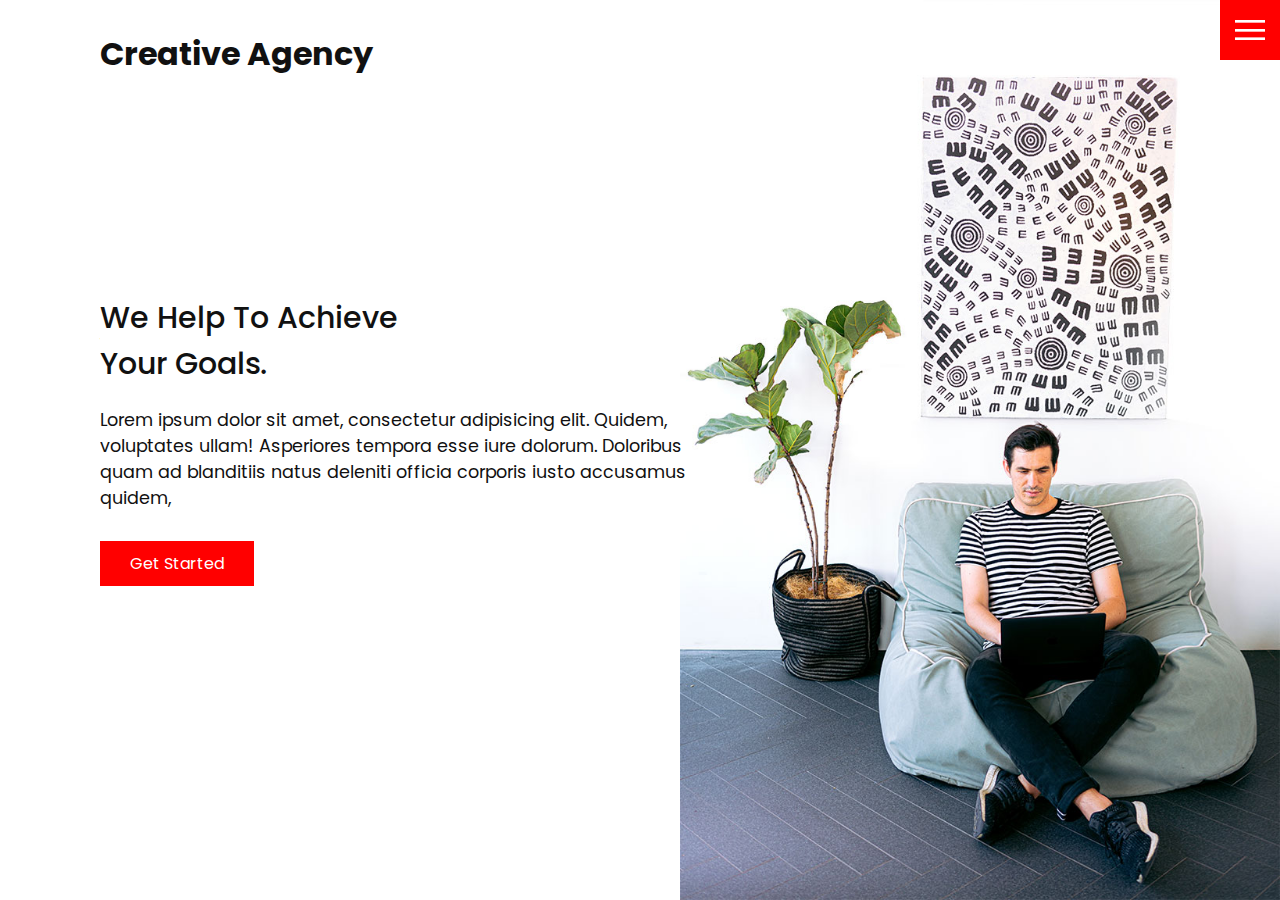
<file: creative agency/index.html>
<!DOCTYPE html>
<html lang="en">
<head>
    <meta charset="UTF-8">
    <meta http-equiv="X-UA-Compatible" content="IE=edge">
    <meta name="viewport" content="width=device-width, initial-scale=1.0">
    <title>Creative Agency</title>

     <link rel="stylesheet" href = "style.css">

</head>
<body>
    <header>
            <div class="logo">Creative Agency</div>
            <div class="toogle"></div>
            <div class="navigation">
                <ul>
                    <li><a href="index.html">Home</a></li>
                    <li><a href="services.html">Services</a></li>
                    <li><a href="work.html">Work</a></li>
                    <li><a href="contact.html">Contact</a></li>
                </ul>
                
                <div class="social-bar">
                    <ul>
                        <li>
                        <a href="https://facebook.com">
                            <img src="images/facebook.png" target = "_blank" alt="">
                        </a>
                        </li>
                        
                        <li>
                            <a href="https://twitter.com">
                            <img src="images/twitter.png" target ="_blank" alt=""></a>

                        </li>

                        <li>
                            <a href= "https://instagram.com">
                            <img src="images/instagram.png" targe="_blank" alt=""></a>
                        </li>


                    </ul>
                    
                    <a href="mailto:you@email.com" class= "email-icon">
                        <img src="images/email.png" alt=""/>
                    </a>
                
                </div>
            </div>
            
    </header>
    <section class = "home">
        <img src="images/home-img.jpg" class="home-img" alt="">
            <div class="home-content">
                <h1>we help to achieve <br>your goals.</h1>
                <p>Lorem ipsum dolor sit amet, consectetur adipisicing elit. Quidem, voluptates ullam! Asperiores tempora esse iure dolorum. Doloribus quam ad blanditiis natus deleniti officia corporis iusto accusamus quidem, </p>
                <a href="contact.html" class="btn">Get Started</a>
            </div>
    </section>
    <script src="script.js"></script>
</body>
</html>
</file>
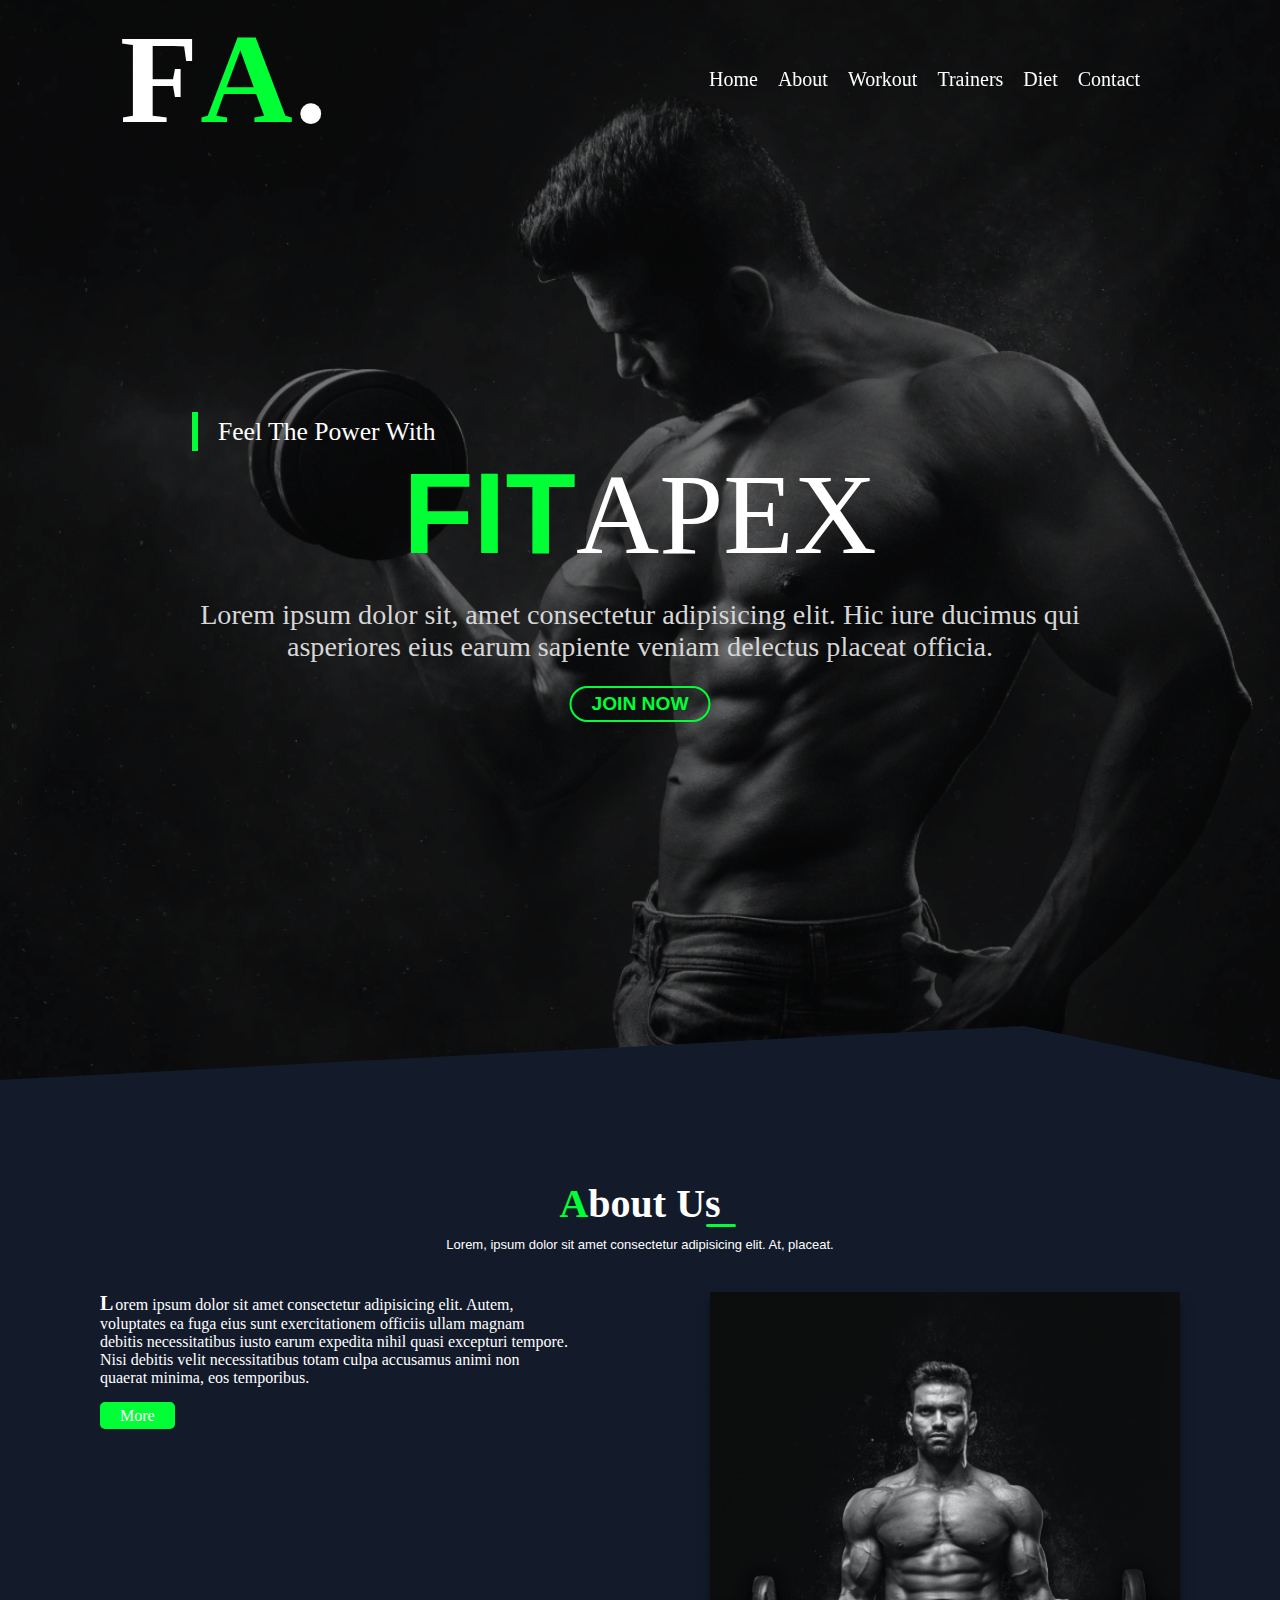
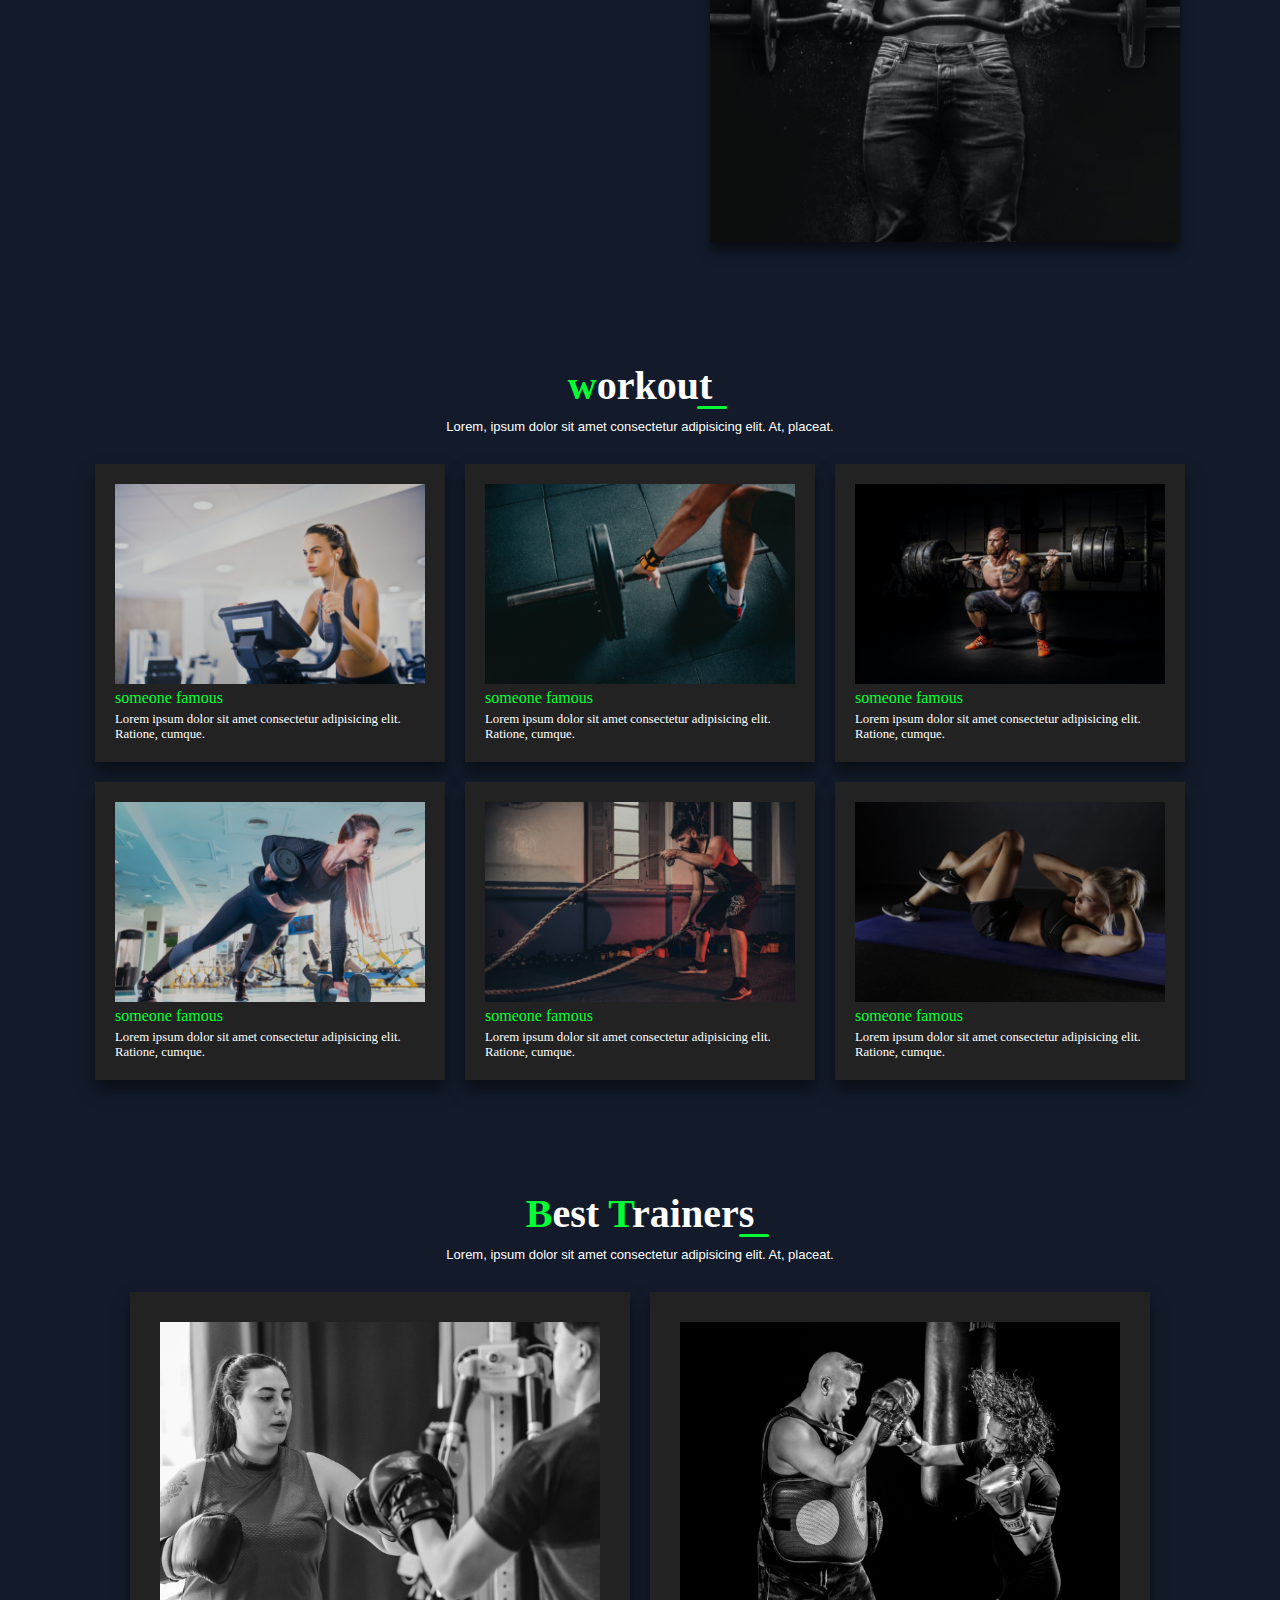
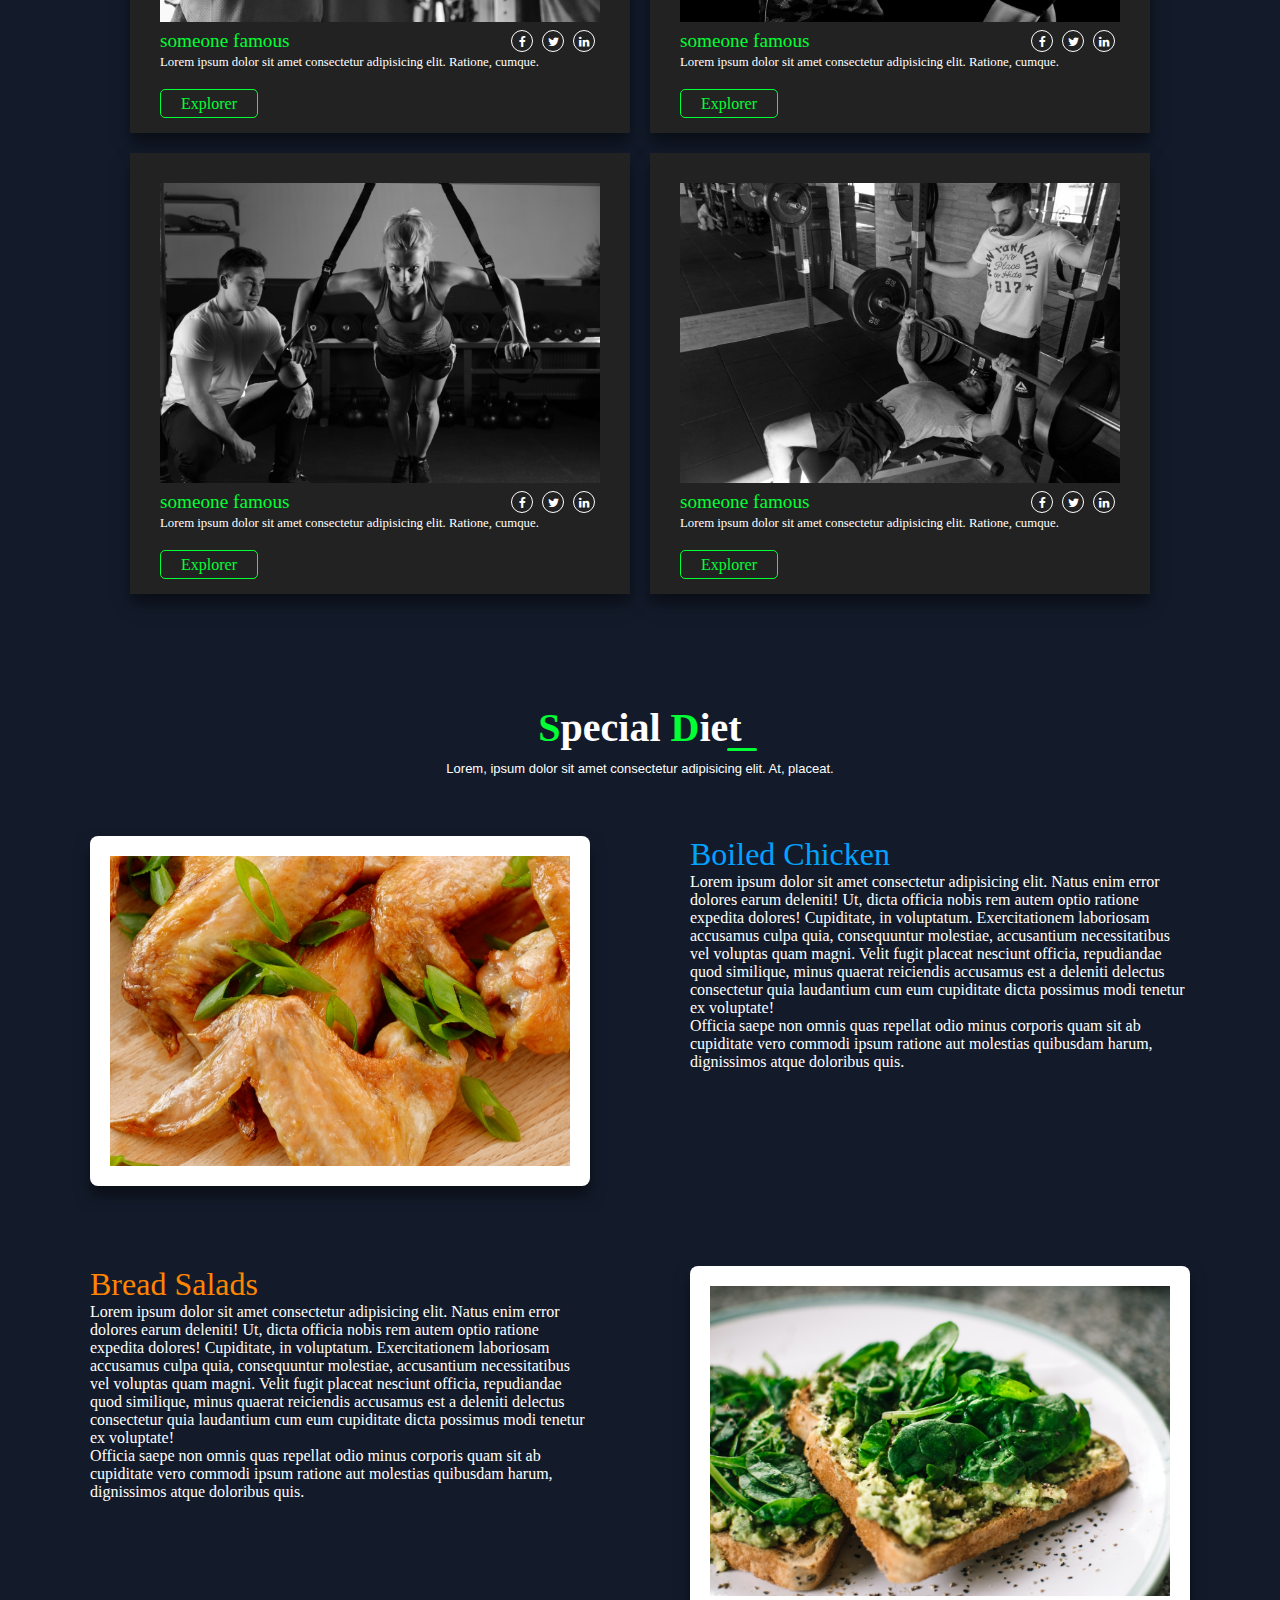
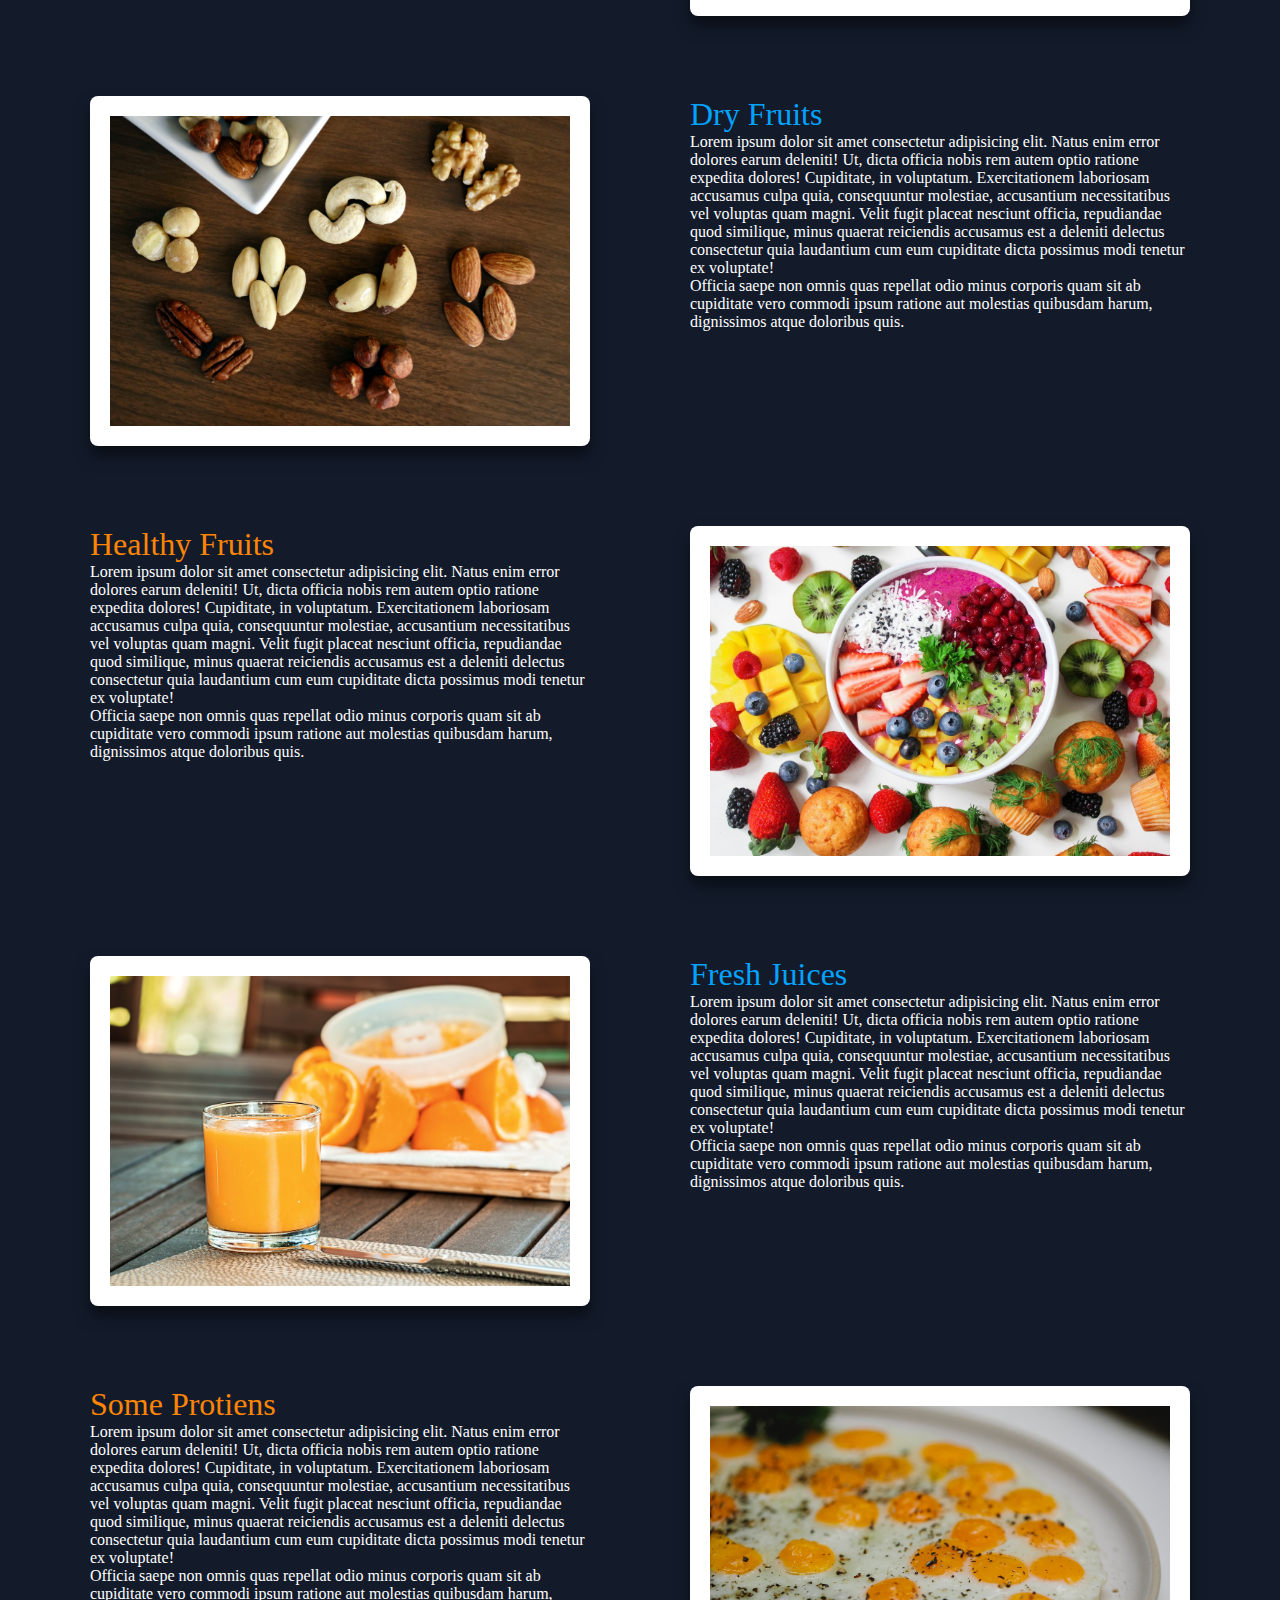
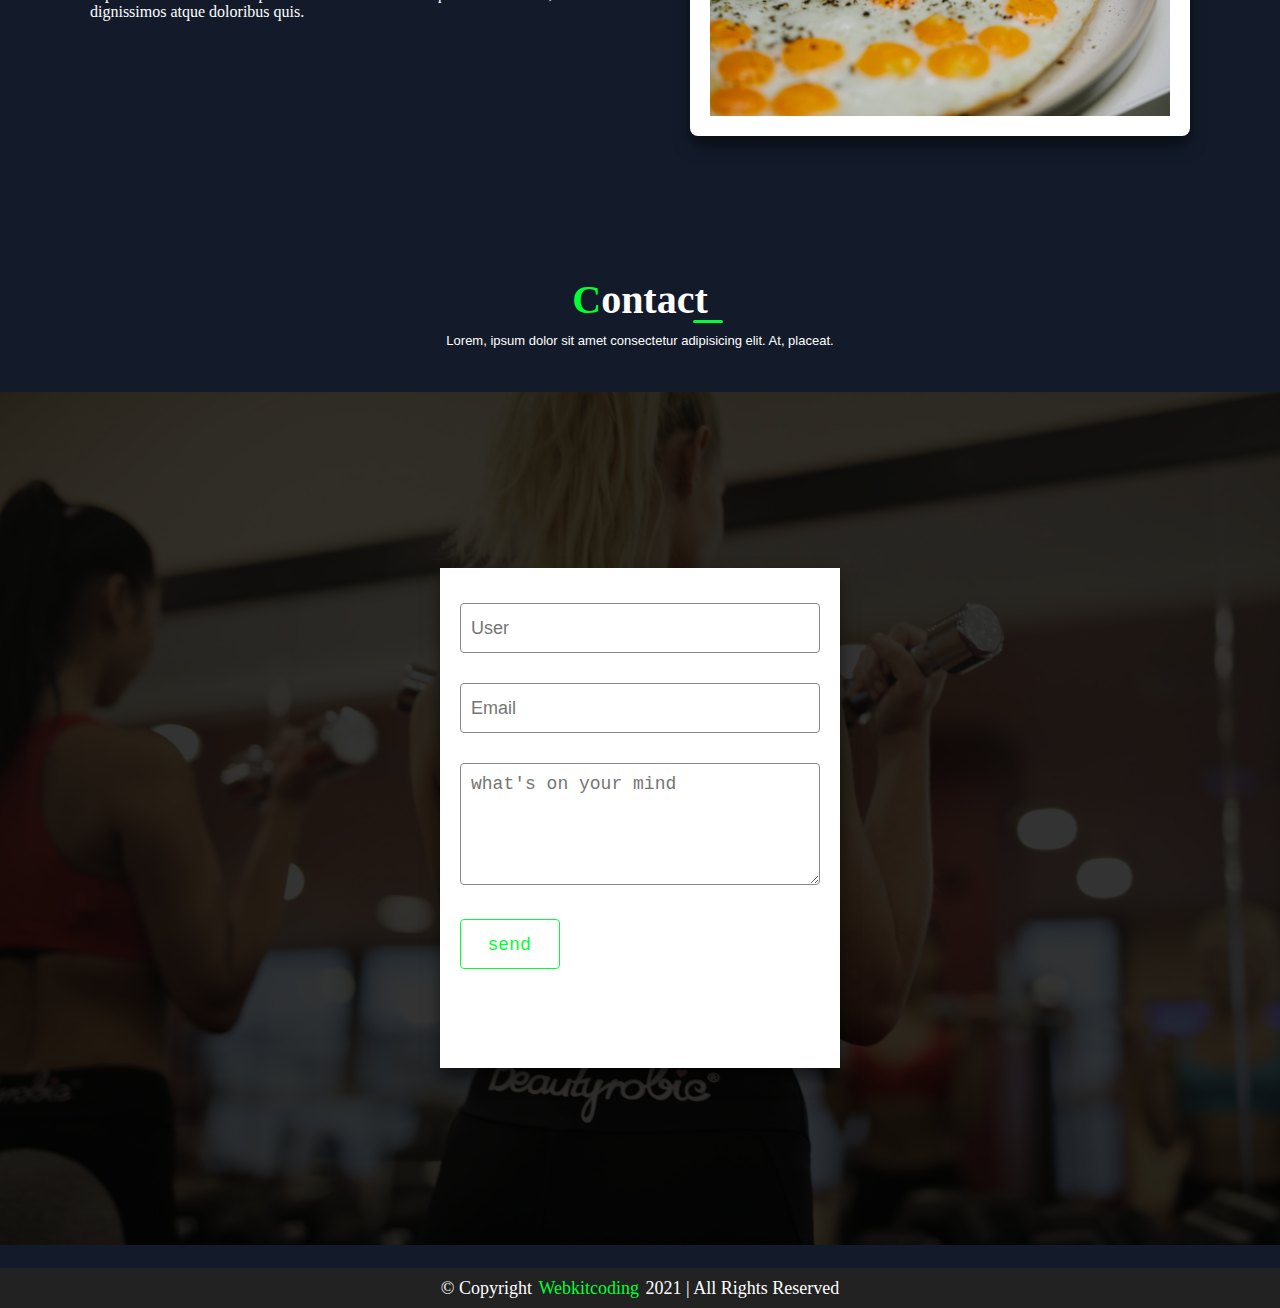
<file: landing_page/index.html>
<!DOCTYPE html>
<html lang="en">
<head>
    <meta charset="UTF-8">
    <meta http-equiv="X-UA-Compatible" content="IE=edge">
    <meta name="viewport" content="width=device-width, initial-scale=1.0">
    <title>Document</title>
    <link rel="stylesheet" href="./style.css">
    <link rel="stylesheet" href="https://cdnjs.cloudflare.com/ajax/libs/font-awesome/4.7.0/css/font-awesome.css"/>
    
</head>
<body>

    <!--------------navigation bar--------------->
    <div class="navbar">

        <a href="#" class="logo">F<B>A</B>.</a>
        <div class="toggle" onclick="navToggle()"></div>
        <ol>
            <li><a href="#home" onclick="navToggle()">home</a></li>
            <li><a href="#about" onclick="navToggle()">about</a></li>
            <li><a href="#workout" onclick="navToggle()">workout</a></li>
            <li><a href="#trainers" onclick="navToggle()">trainers</a></li>
            <li><a href="#diet" onclick="navToggle()">diet</a></li>
            <li><a href="#contact" onclick="navToggle()">contact</a></li>
        </ol>
    </div>

    <section id="home" class="home view">

        <div class="highlights">
            <h3>feel the power with</h3>
            <h1><b>FIT</b>APEX</h1><br>
            <p class="tagline">
                Lorem ipsum dolor sit, amet consectetur adipisicing elit. Hic iure ducimus qui asperiores eius earum sapiente veniam delectus placeat officia.
            </p>
            <button type="button" class="join">join now</button>

        </div>

        <div class="banner"></div>



    </section>

    <!------------------------About section---------------------->
    <section id="about" class = "about view">
        <div class="main">
            <h2><span>A</span>bout Us</h2>
            <h6>Lorem, ipsum dolor sit amet consectetur adipisicing elit. At, placeat.
            </h6>
        </div>
        <div class="content">
            <div class="cols">
                <p><b>L</b>orem ipsum dolor sit amet consectetur adipisicing elit. Autem, voluptates ea fuga eius sunt exercitationem officiis ullam magnam debitis necessitatibus iusto earum expedita nihil quasi excepturi tempore. Nisi debitis velit necessitatibus totam culpa accusamus animi non quaerat minima, eos temporibus.
                    </p>
                    <a href="#">more</a>
            </div>
            <div class="cols">
                <div class="box">
                    <img src="./All Stock Images/About.jpg" alt="">
                </div>
            </div>
        </div>
    </section>

<!------------------------Workout section------------->
<section id="workout" class="workout view">
    <div class="main">
        <h2><span>w</span>orkout</h2>
        <h6>Lorem, ipsum dolor sit amet consectetur adipisicing elit. At, placeat.
        </h6>
        </div>

        <div class="content">
            <div class="frame">
                <div class="box">
                    <img src="./All Stock Images/workout1.jpg" alt="">
                </div>
                <div class="title">someone famous</div>
                <p>Lorem ipsum dolor sit amet consectetur adipisicing elit. Ratione, cumque.</p>
            </div>
            <div class="frame">
                <div class="box">
                    <img src="./All Stock Images/workout2.jpg" alt="">
                </div>
                <div class="title">someone famous</div>
                <p>Lorem ipsum dolor sit amet consectetur adipisicing elit. Ratione, cumque.</p>
            </div>
            <div class="frame">
                <div class="box">
                    <img src="./All Stock Images/workout3.jpg" alt="">
                </div>
                <div class="title">someone famous</div>
                <p>Lorem ipsum dolor sit amet consectetur adipisicing elit. Ratione, cumque.</p>
            </div>
            <div class="frame">
                <div class="box">
                    <img src="./All Stock Images/workout4.jpg" alt="">
                </div>
                <div class="title">someone famous</div>
                <p>Lorem ipsum dolor sit amet consectetur adipisicing elit. Ratione, cumque.</p>
            </div>
            <div class="frame">
                <div class="box">
                    <img src="./All Stock Images/workout5.jpg" alt="">
                </div>
                <div class="title">someone famous</div>
                <p>Lorem ipsum dolor sit amet consectetur adipisicing elit. Ratione, cumque.</p>
            </div>
            <div class="frame">
                <div class="box">
                    <img src="./All Stock Images/workout6.jpg" alt="">
                </div>
                <div class="title">someone famous</div>
                <p>Lorem ipsum dolor sit amet consectetur adipisicing elit. Ratione, cumque.</p>
            </div>
        </div>
</section>
<!--------------------Trainers section----------------->
<section id="trainers" class="trainers view">
<div class="main">
    <h2><span>B</span>est<span> T</span>rainers</h2>
    <h6>Lorem, ipsum dolor sit amet consectetur adipisicing elit. At, placeat.
    </h6>
    </div>
    <div class="content">
        <div class="frame">
            <div class="box">
                <img src="./All Stock Images/trainer1.jpg" alt="">
            </div>
            <div class="headline">
                <div class="title">someone famous</div>
                <div class="icons">
                    <i class="fa fa-facebook"></i>
                    <i class="fa fa-twitter"></i>
                    <i class="fa fa-linkedin"></i>
                </div>
            </div>
            <p>Lorem ipsum dolor sit amet consectetur adipisicing elit. Ratione, cumque.</p>
            <a href="#">Explorer</a>
        </div>
        <div class="frame">
            <div class="box">
                <img src="./All Stock Images/trainer2.jpg" alt="">
            </div>
            <div class="headline">
                <div class="title">someone famous</div>
                <div class="icons">
                    <i class="fa fa-facebook"></i>
                    <i class="fa fa-twitter"></i>
                    <i class="fa fa-linkedin"></i>
                </div>
            </div>
            <p>Lorem ipsum dolor sit amet consectetur adipisicing elit. Ratione, cumque.</p>
            <a href="#">Explorer</a>
        </div>
        <div class="frame">
            <div class="box">
                <img src="./All Stock Images/trainer3.jpg" alt="">
            </div>
            <div class="headline">
                <div class="title">someone famous</div>
                <div class="icons">
                    <i class="fa fa-facebook"></i>
                    <i class="fa fa-twitter"></i>
                    <i class="fa fa-linkedin"></i>
                </div>
            </div>
            <p>Lorem ipsum dolor sit amet consectetur adipisicing elit. Ratione, cumque.</p>
            <a href="#">Explorer</a>
        </div>
        <div class="frame">
            <div class="box">
                <img src="./All Stock Images/trainer4.jpg" alt="">
            </div>
            <div class="headline">
                <div class="title">someone famous</div>
                <div class="icons">
                    <i class="fa fa-facebook"></i>
                    <i class="fa fa-twitter"></i>
                    <i class="fa fa-linkedin"></i>
                </div>
            </div>
            <p>Lorem ipsum dolor sit amet consectetur adipisicing elit. Ratione, cumque.</p>
            <a href="#">Explorer</a>
        </div>

    </div>
</section>
<!-------------------------------Diet section------------------->
<section id="diet" class="diet view">
    <div class="main">
        <h2><span>s</span>pecial<span> D</span>iet</h2>
        <h6>Lorem, ipsum dolor sit amet consectetur adipisicing elit. At, placeat.
        </h6> 
    </div>
    <div class="content">
        <div class="row">
            <div class="cols a">
                <div class="heading">boiled chicken</div>
                <p>Lorem ipsum dolor sit amet consectetur adipisicing elit. Natus enim error dolores earum deleniti! Ut, dicta officia nobis rem autem optio ratione expedita dolores! Cupiditate, in voluptatum. Exercitationem laboriosam accusamus culpa quia, consequuntur molestiae, accusantium necessitatibus vel voluptas quam magni. Velit fugit placeat nesciunt officia, repudiandae quod similique, minus quaerat reiciendis accusamus est a deleniti delectus consectetur quia laudantium cum eum cupiditate dicta possimus modi tenetur ex voluptate! <br>Officia saepe non omnis quas repellat odio minus corporis quam sit ab cupiditate vero commodi ipsum ratione aut molestias quibusdam harum, dignissimos atque doloribus quis. 
                </p>

            </div>
            <div class="cols b">
                <div class="boxes">
                    <img src="./All Stock Images/diet1.jpg" alt="">
                </div>
            </div>

        </div>
     
        <div class="row">
            <div class="cols a">
                <div class="heading">bread salads</div>
                <p>Lorem ipsum dolor sit amet consectetur adipisicing elit. Natus enim error dolores earum deleniti! Ut, dicta officia nobis rem autem optio ratione expedita dolores! Cupiditate, in voluptatum. Exercitationem laboriosam accusamus culpa quia, consequuntur molestiae, accusantium necessitatibus vel voluptas quam magni. Velit fugit placeat nesciunt officia, repudiandae quod similique, minus quaerat reiciendis accusamus est a deleniti delectus consectetur quia laudantium cum eum cupiditate dicta possimus modi tenetur ex voluptate! <br>Officia saepe non omnis quas repellat odio minus corporis quam sit ab cupiditate vero commodi ipsum ratione aut molestias quibusdam harum, dignissimos atque doloribus quis. 
                </p>

            </div>
            <div class="cols b">
                <div class="boxes">
                    <img src="./All Stock Images/diet2.jpg" alt="">
                </div>
            </div>

        </div>
        <div class="row">
            <div class="cols a">
                <div class="heading">dry fruits</div>
                <p>Lorem ipsum dolor sit amet consectetur adipisicing elit. Natus enim error dolores earum deleniti! Ut, dicta officia nobis rem autem optio ratione expedita dolores! Cupiditate, in voluptatum. Exercitationem laboriosam accusamus culpa quia, consequuntur molestiae, accusantium necessitatibus vel voluptas quam magni. Velit fugit placeat nesciunt officia, repudiandae quod similique, minus quaerat reiciendis accusamus est a deleniti delectus consectetur quia laudantium cum eum cupiditate dicta possimus modi tenetur ex voluptate! <br>Officia saepe non omnis quas repellat odio minus corporis quam sit ab cupiditate vero commodi ipsum ratione aut molestias quibusdam harum, dignissimos atque doloribus quis. 
                </p>

            </div>
            <div class="cols b">
                <div class="boxes">
                    <img src="./All Stock Images/diet3.jpg" alt="">
                </div>
            </div>

        </div>
        <div class="row">
            <div class="cols a">
                <div class="heading">healthy fruits</div>
                <p>Lorem ipsum dolor sit amet consectetur adipisicing elit. Natus enim error dolores earum deleniti! Ut, dicta officia nobis rem autem optio ratione expedita dolores! Cupiditate, in voluptatum. Exercitationem laboriosam accusamus culpa quia, consequuntur molestiae, accusantium necessitatibus vel voluptas quam magni. Velit fugit placeat nesciunt officia, repudiandae quod similique, minus quaerat reiciendis accusamus est a deleniti delectus consectetur quia laudantium cum eum cupiditate dicta possimus modi tenetur ex voluptate! <br>Officia saepe non omnis quas repellat odio minus corporis quam sit ab cupiditate vero commodi ipsum ratione aut molestias quibusdam harum, dignissimos atque doloribus quis. 
                </p>

            </div>
            <div class="cols b">
                <div class="boxes">
                    <img src="./All Stock Images/diet4.jpg" alt="">
                </div>
            </div>

        </div>
        <div class="row">
            <div class="cols a">
                <div class="heading">fresh juices</div>
                <p>Lorem ipsum dolor sit amet consectetur adipisicing elit. Natus enim error dolores earum deleniti! Ut, dicta officia nobis rem autem optio ratione expedita dolores! Cupiditate, in voluptatum. Exercitationem laboriosam accusamus culpa quia, consequuntur molestiae, accusantium necessitatibus vel voluptas quam magni. Velit fugit placeat nesciunt officia, repudiandae quod similique, minus quaerat reiciendis accusamus est a deleniti delectus consectetur quia laudantium cum eum cupiditate dicta possimus modi tenetur ex voluptate! <br>Officia saepe non omnis quas repellat odio minus corporis quam sit ab cupiditate vero commodi ipsum ratione aut molestias quibusdam harum, dignissimos atque doloribus quis. 
                </p>

            </div>
            <div class="cols b">
                <div class="boxes">
                    <img src="./All Stock Images/diet5.jpg" alt="">
                </div>
            </div>

        </div>
        <div class="row">
            <div class="cols a">
                <div class="heading">some protiens</div>
                <p>Lorem ipsum dolor sit amet consectetur adipisicing elit. Natus enim error dolores earum deleniti! Ut, dicta officia nobis rem autem optio ratione expedita dolores! Cupiditate, in voluptatum. Exercitationem laboriosam accusamus culpa quia, consequuntur molestiae, accusantium necessitatibus vel voluptas quam magni. Velit fugit placeat nesciunt officia, repudiandae quod similique, minus quaerat reiciendis accusamus est a deleniti delectus consectetur quia laudantium cum eum cupiditate dicta possimus modi tenetur ex voluptate! <br>Officia saepe non omnis quas repellat odio minus corporis quam sit ab cupiditate vero commodi ipsum ratione aut molestias quibusdam harum, dignissimos atque doloribus quis. 
                </p>

            </div>
            <div class="cols b">
                <div class="boxes">
                    <img src="./All Stock Images/diet6.jpg" alt="">
                </div>
            </div>

        </div>

    </div>
</section>
<!----------------------------------contact section----------------------------->
<section id="contact" class="contact view">

    <div class="main">
        <h2><span>c</span>ontact</span></h2>
        <h6>Lorem, ipsum dolor sit amet consectetur adipisicing elit. At, placeat.
        </h6> 
    </div>
    <div class="content">
        <form action="">
            <input type="text" placeholder="User">
            <input type="email" placeholder="Email">
            <textarea rows="5" placeholder="what's on your mind"></textarea>
            <br>
            <input type="submit" value="send" class="btn">
           
        </form>
        <div class="bgimg"></div>
        </div>
    </div>

</section>
<!-----------------copy right  -------------------------->
<section class="copyright">
    &copy; copyright <a href="#">webkitcoding</a> 2021 | All Rights Reserved 
</section>
<!-------------------------------- javascript coder ------------------------------->
<script>
    window.addEventListener('scroll',function(){
        const navbar = document.querySelector('.navbar');
        navbar.classList.toggle("sticky", window.scrollY > 50);
    })
    const togglebar = document.querySelector('.toggle');
    const menu = document.querySelector('ol');

   function navToggle(){
       togglebar.classList.toggle("active");
       menu.classList.toggle("active");
   }
   
</script>
</body>
</html>
</file>
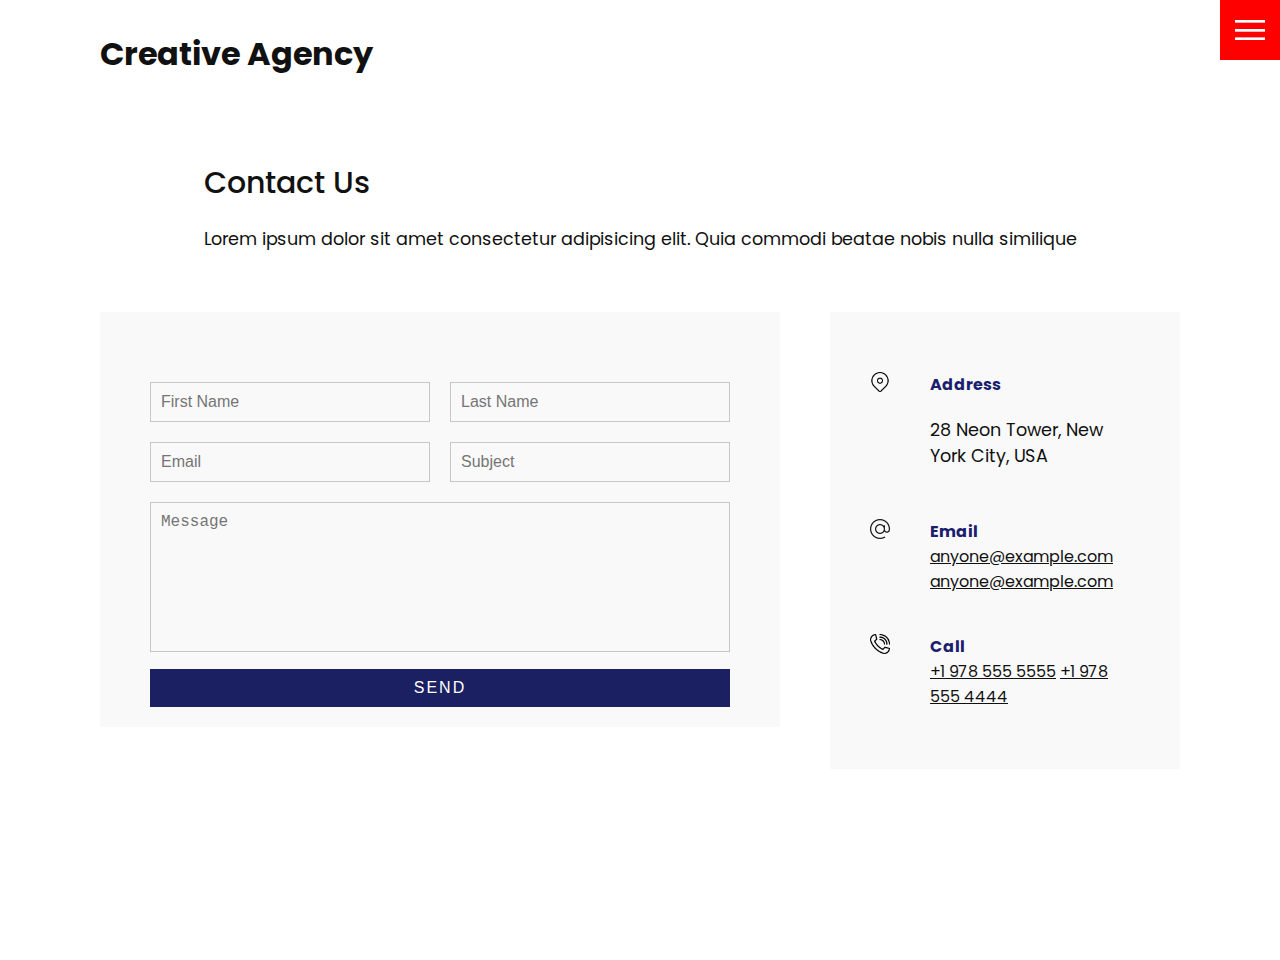
<file: creative agency/contact.html>
<!DOCTYPE html>
<html lang="en">
<head>
    <meta charset="UTF-8">
    <meta http-equiv="X-UA-Compatible" content="IE=edge">
    <meta name="viewport" content="width=device-width, initial-scale=1.0">
    <title>Creative Agency</title>

     <link rel="stylesheet" href = "style.css">

</head>
<body>
    <header>
            <div class="logo">Creative Agency</div>
            <div class="toogle"></div>
            <div class="navigation">
                <ul>
                    <li><a href="index.html">Home</a></li>
                    <li><a href="services.html">Services</a></li>
                    <li><a href="work.html">Work</a></li>
                    <li><a href="contact.html">Contact</a></li>
                </ul>
                
                <div class="social-bar">
                    <ul>
                        <li>
                        <a href="https://facebook.com">
                            <img src="images/facebook.png" target = "_blank" alt="">
                        </a>
                        </li>
                        
                        <li>
                            <a href="https://twitter.com">
                            <img src="images/twitter.png" target ="_blank" alt=""></a>

                        </li>

                        <li>
                            <a href= "https://instagram.com">
                            <img src="images/instagram.png" targe="_blank" alt=""></a>
                        </li>


                    </ul>
                    
                    <a href="mailto:you@email.com" class= "email-icon">
                        <img src="images/email.png" alt=""/>
                    </a>
                
                </div>
            </div>
            
    </header>
    <section>
       <div class="title">
           <h1>Contact us</h1>
           <p>Lorem ipsum dolor sit amet consectetur adipisicing elit. Quia commodi beatae nobis nulla similique  </p>

           </div>
           <div class="contact">
            <div class="contact-form">
              <form>
                <div class="row">
                  <div class="input50">
                    <input type="text" placeholder="First Name" />
                  </div>
                  <div class="input50">
                    <input type="text" placeholder="Last Name" />
                  </div>
                </div>
                <div class="row">
                  <div class="input50">
                    <input type="text" placeholder="Email" />
                  </div>
                  <div class="input50">
                    <input type="text" placeholder="Subject" />
                  </div>
                </div>
                <div class="row">
                  <div class="input100">
                    <textarea placeholder="Message"></textarea>
                  </div>
                </div>
                <div class="row">
                  <div class="input100">
                    <input type="submit" value="Send" />
                  </div>
                </div>
              </form>
            </div>
    
            <div class="contact-info">
              <div class="info-box">
                <img src="images/address.png" class="contact-icon" alt="" />
                <div class="details">
                  <h4>Address</h4>
                  <p>28 Neon Tower, New York City, USA</p>
                </div>
              </div>
              <div class="info-box">
                <img src="images/email.png" class="contact-icon" alt="" />
                <div class="details">
                  <h4>Email</h4>
                  <a href="mailto:anyone@example.com">anyone@example.com</a>
                  <a href="mailto:anyone@example.com">anyone@example.com</a>
                </div>
              </div>
              <div class="info-box">
                <img src="images/call.png" class="contact-icon" alt="" />
                <div class="details">
                  <h4>Call</h4>
                  <a href="tel:+19785555555">+1 978 555 5555</a>
                  <a href="tel:+19784444444">+1 978 555 4444</a>
                </div>
              </div>
            </div>
          </div>

        </section>
    <script src="script.js"></script>
</body>
</html>
</file>
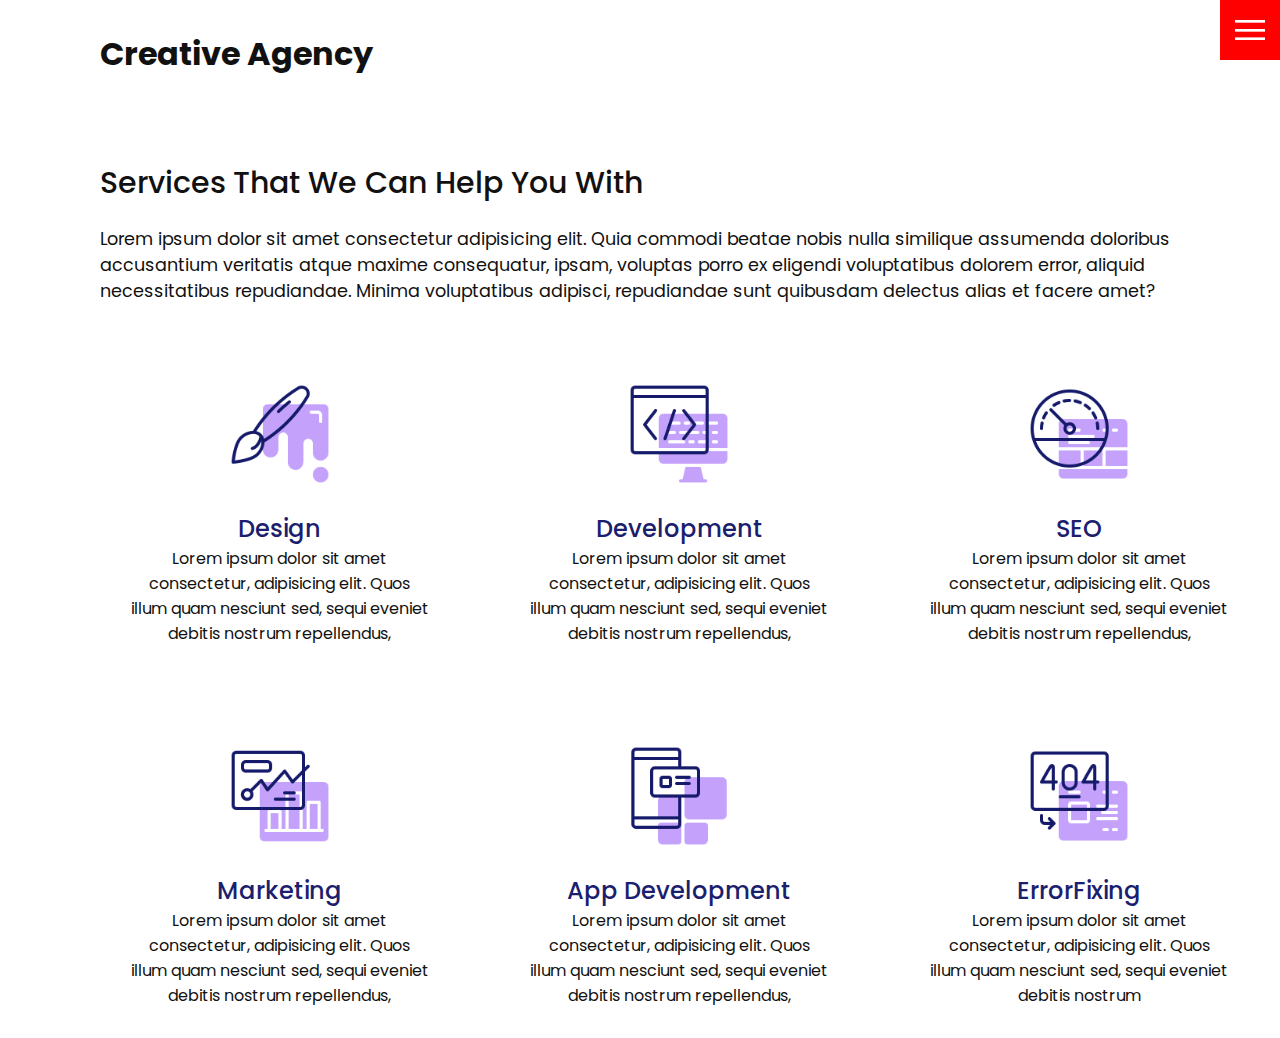
<file: creative agency/services.html>
<!DOCTYPE html>
<html lang="en">
<head>
    <meta charset="UTF-8">
    <meta http-equiv="X-UA-Compatible" content="IE=edge">
    <meta name="viewport" content="width=device-width, initial-scale=1.0">
    <title>Creative Agency</title>

     <link rel="stylesheet" href = "style.css">

</head>
<body>
    <header>
            <div class="logo">Creative Agency</div>
            <div class="toogle"></div>
            <div class="navigation">
                <ul>
                    <li><a href="index.html">Home</a></li>
                    <li><a href="services.html">Services</a></li>
                    <li><a href="work.html">Work</a></li>
                    <li><a href="contact.html">Contact</a></li>
                </ul>
                
                <div class="social-bar">
                    <ul>
                        <li>
                        <a href="https://facebook.com">
                            <img src="images/facebook.png" target = "_blank" alt="">
                        </a>
                        </li>
                        
                        <li>
                            <a href="https://twitter.com">
                            <img src="images/twitter.png" target ="_blank" alt=""></a>

                        </li>

                        <li>
                            <a href= "https://instagram.com">
                            <img src="images/instagram.png" targe="_blank" alt=""></a>
                        </li>


                    </ul>
                    
                    <a href="mailto:you@email.com" class= "email-icon">
                        <img src="images/email.png" alt=""/>
                    </a>
                
                </div>
            </div>
            
    </header>
    <section>
       <div class="title">
           <h1>Services that we can help you with</h1>
           <p>Lorem ipsum dolor sit amet consectetur adipisicing elit. Quia commodi beatae nobis nulla similique assumenda doloribus accusantium veritatis atque maxime consequatur, ipsam, voluptas porro ex eligendi voluptatibus dolorem error, aliquid necessitatibus repudiandae. Minima voluptatibus adipisci, repudiandae sunt quibusdam delectus alias et facere amet?</p>
       </div>
       <div class="services">
           <div class="service">
               <div class="icon">
                   <img src="images/001.png" alt="">
               </div>
               <h2>Design</h2>
               Lorem ipsum dolor sit amet consectetur, adipisicing elit. Quos illum quam nesciunt sed, sequi eveniet debitis nostrum repellendus, 

           </div>
           <div class="service">
            <div class="icon">
                <img src="images/002.png" alt="">
            </div>
            <h2>Development</h2>
            Lorem ipsum dolor sit amet consectetur, adipisicing elit. Quos illum quam nesciunt sed, sequi eveniet debitis nostrum repellendus,
        </div>
        <div class="service">
            <div class="icon">
                <img src="images/003.png" alt="">
            </div>
            <h2>SEO</h2>
            Lorem ipsum dolor sit amet consectetur, adipisicing elit. Quos illum quam nesciunt sed, sequi eveniet debitis nostrum repellendus, 
        </div>
        <div class="service">
            <div class="icon">
                <img src="images/004.png" alt="">
            </div>
            <h2>Marketing</h2>
            Lorem ipsum dolor sit amet consectetur, adipisicing elit. Quos illum quam nesciunt sed, sequi eveniet debitis nostrum repellendus, 
        </div>
        <div class="service">
            <div class="icon">
                <img src="images/005.png" alt="">
            </div>
            <h2>App Development</h2>
            Lorem ipsum dolor sit amet consectetur, adipisicing elit. Quos illum quam nesciunt sed, sequi eveniet debitis nostrum repellendus,  

        </div>
        <div class="service">
            <div class="icon">
                <img src="images/006.png" alt="">
            </div>
            <h2>ErrorFixing</h2>
            Lorem ipsum dolor sit amet consectetur, adipisicing elit. Quos illum quam nesciunt sed, sequi eveniet debitis nostrum 

        </div>
       </div>
    </section>
    <script src="script.js"></script>
</body>
</html>
</file>
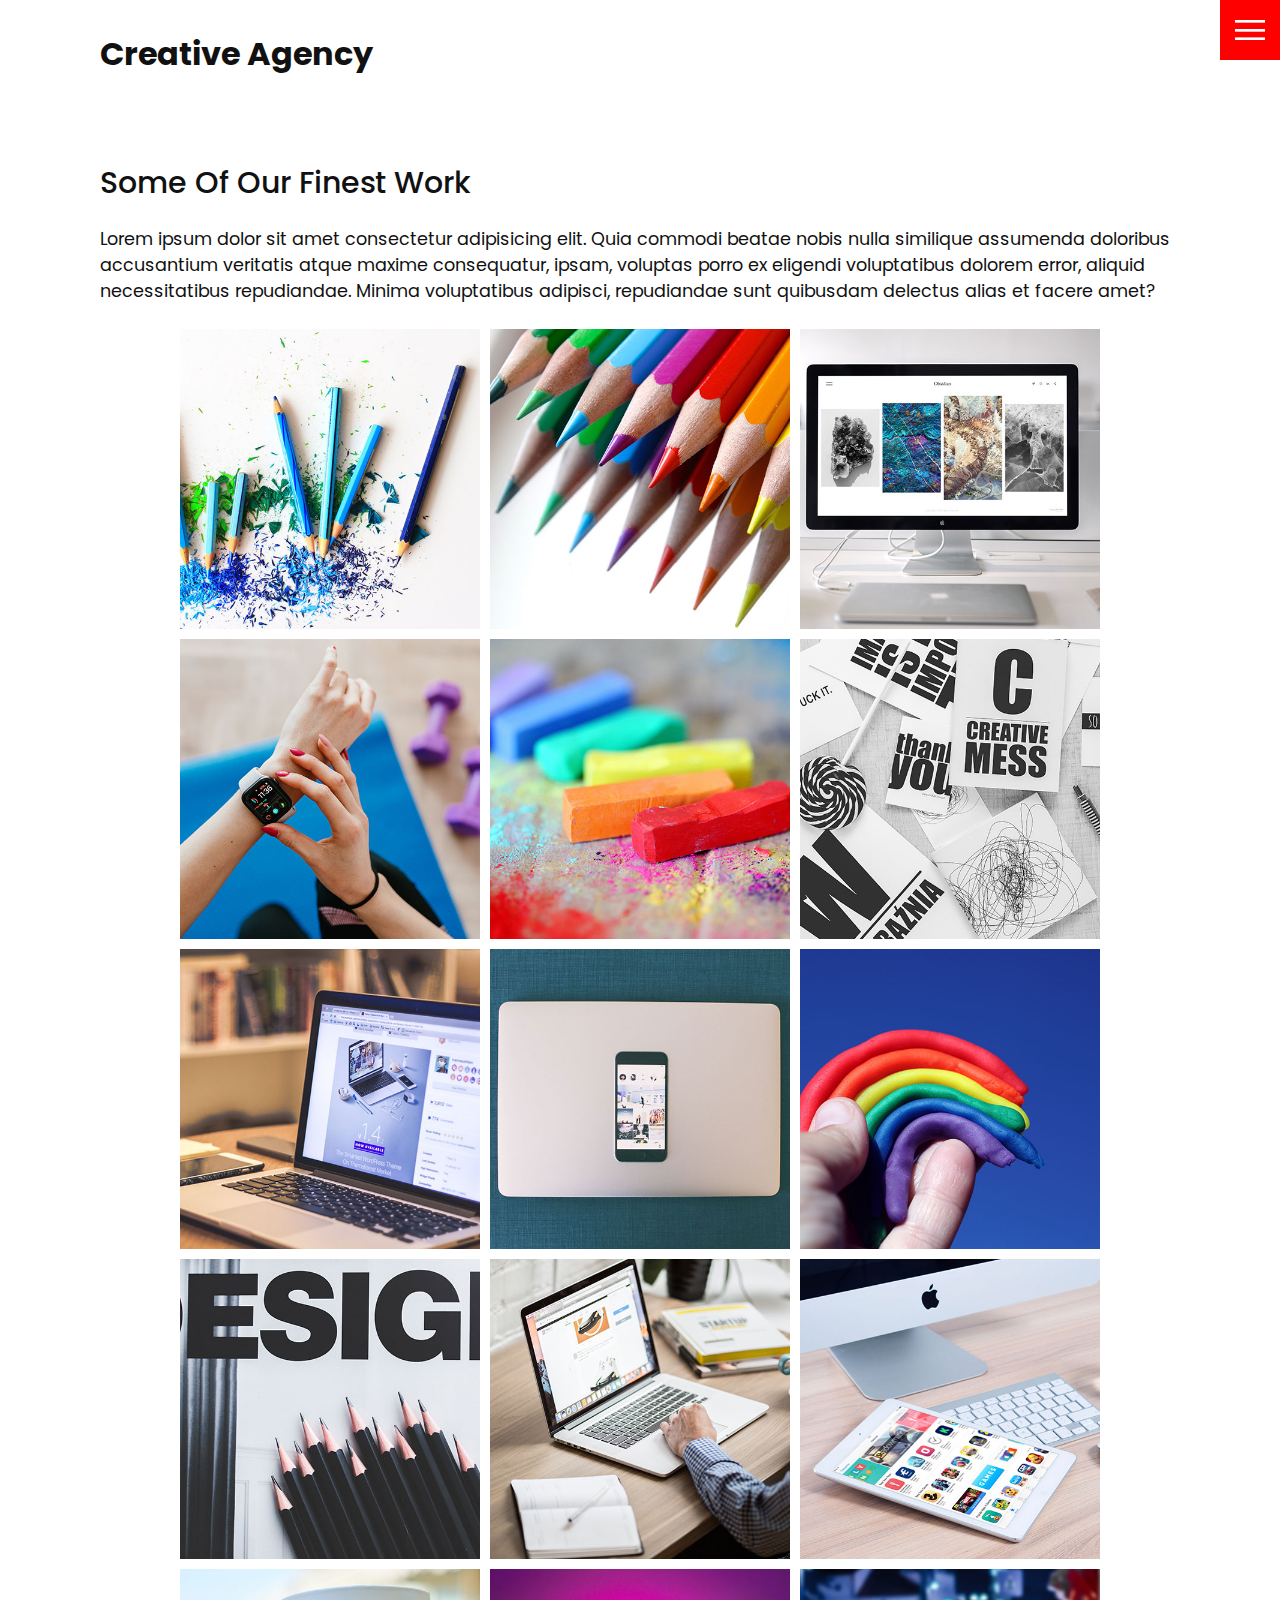
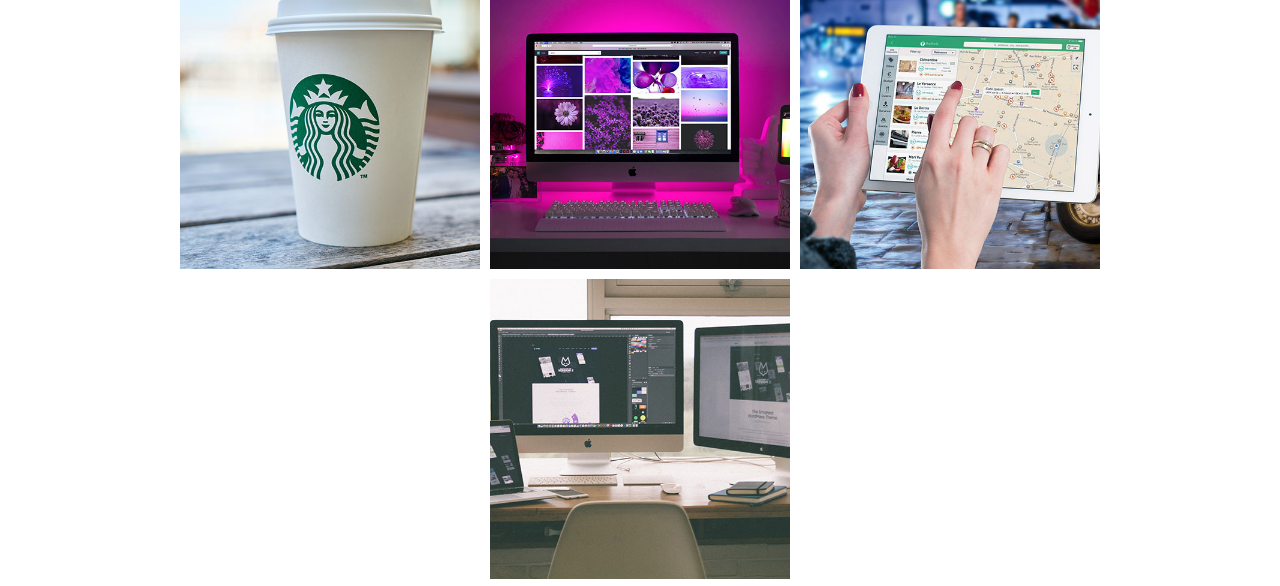
<file: creative agency/work.html>
<!DOCTYPE html>
<html lang="en">
<head>
    <meta charset="UTF-8">
    <meta http-equiv="X-UA-Compatible" content="IE=edge">
    <meta name="viewport" content="width=device-width, initial-scale=1.0">
    <title>Creative Agency</title>

     <link rel="stylesheet" href = "style.css">

</head>
<body>
    <header>
            <div class="logo">Creative Agency</div>
            <div class="toogle"></div>
            <div class="navigation">
                <ul>
                    <li><a href="index.html">Home</a></li>
                    <li><a href="services.html">Services</a></li>
                    <li><a href="work.html">Work</a></li>
                    <li><a href="contact.html">Contact</a></li>
                </ul>
                
                <div class="social-bar">
                    <ul>
                        <li>
                        <a href="https://facebook.com">
                            <img src="images/facebook.png" target = "_blank" alt="">
                        </a>
                        </li>
                        
                        <li>
                            <a href="https://twitter.com">
                            <img src="images/twitter.png" target ="_blank" alt=""></a>

                        </li>

                        <li>
                            <a href= "https://instagram.com">
                            <img src="images/instagram.png" targe="_blank" alt=""></a>
                        </li>


                    </ul>
                    
                    <a href="mailto:you@email.com" class= "email-icon">
                        <img src="images/email.png" alt=""/>
                    </a>
                
                </div>
            </div>
            
    </header>
    <section>
       <div class="title">
           <h1>Some of our finest work</h1>
           <p>Lorem ipsum dolor sit amet consectetur adipisicing elit. Quia commodi beatae nobis nulla similique assumenda doloribus accusantium veritatis atque maxime consequatur, ipsam, voluptas porro ex eligendi voluptatibus dolorem error, aliquid necessitatibus repudiandae. Minima voluptatibus adipisci, repudiandae sunt quibusdam delectus alias et facere amet?</p>

           <div class="portfolio">
               <div class="item">
                   <img src="images/portfolio-item1.jpg">
                   <div class="action">
                       <a href="#">Launch</a>
                   </div>
               </div>
               <div class="item">
                <img src="images/portfolio-item2.jpg">
                <div class="action">
                    <a href="#">Launch</a>
                </div>
            </div>
            <div class="item">
                <img src="images/portfolio-item3.jpg">
                <div class="action">
                    <a href="#">Launch</a>
                </div>
            </div>
            <div class="item">
            <img src="images/portfolio-item4.jpg">
            <div class="action">
                <a href="#">Launch</a>
            </div>
            </div>
            <div class="item">
                <img src="images/portfolio-item5.jpg">
                <div class="action">
                    <a href="#">Launch</a>
                </div>
            </div>
            <div class="item">
                <img src="images/portfolio-item6.jpg">
                <div class="action">
                    <a href="#">Launch</a>
                </div>
            </div>
            <div class="item">
                <img src="images/portfolio-item7.jpg">
                <div class="action">
                    <a href="#">Launch</a>
                </div>
            </div>
            <div class="item">
                <img src="images/portfolio-item8.jpg">
                <div class="action">
                    <a href="#">Launch</a>
                </div>
            </div>
           
            <div class="item">
                <img src="images/portfolio-item9.jpg">
                <div class="action">
                    <a href="#">Launch</a>
                </div>
            </div>
            <div class="item">
                <img src="images/portfolio-item10.jpg">
                <div class="action">
                    <a href="#">Launch</a>
                </div>
            </div>
            <div class="item">
                <img src="images/portfolio-item11.jpg">
                <div class="action">
                    <a href="#">Launch</a>
                </div>
            </div>
            <div class="item">
                <img src="images/portfolio-item12.jpg">
                <div class="action">
                    <a href="#">Launch</a>
                </div>
            </div>
            <div class="item">
                <img src="images/portfolio-item13.jpg">
                <div class="action">
                    <a href="#">Launch</a>
                </div>
            </div>
            <div class="item">
                <img src="images/portfolio-item14.jpg">
                <div class="action">
                    <a href="#">Launch</a>
                </div>
            </div>
            <div class="item">
                <img src="images/portfolio-item15.jpg">
                <div class="action">
                    <a href="#">Launch</a>
                </div>
            </div>
            <div class="item">
                <img src="images/portfolio-item16.jpg">
                <div class="action">
                    <a href="#">Launch</a>
                </div>
            </div>
           </div>
       
    </section>
    <script src="script.js"></script>
</body>
</html>
</file>
<file: creative agency/style.css>
@import url('https://fonts.googleapis.com/css?family=Poppins:200,300,400,500,600,700,800,900&display=swap');

:root{
    --primary-color:red;
}
*{ 
    box-sizing: border-box;
    margin:0;
    padding:0;

}
html,body {
    font-family: 'Poppins',sans-serif;
    color: #111;
}
h1{
    font-size:30px;
    font-weight: 500;
    text-transform: capitalize;

}
p{
    margin:20px 0 10px;
    font-size:1.1rem;
}
.logo{
        position:absolute;
        top:30px;
        left:100px;
        font-size:2rem;
        font-weight: 700;
        z-index:20;
        
    }
    /*toggle*/
    .toogle{
    position:fixed;
    top:0;
    right:0;
    width:60px;
    height: 60px;
    background: var(--primary-color) url(./images/menu.png);
    background-size: 30px;
    background-repeat: no-repeat;
    background-position: center;
    z-index:20;
    cursor: pointer;
}

section{
    display: flex;
    flex-direction: column;
    height: 100vh;
    align-items: center;
    padding:100px;
    margin-top:60px;
}
section.home{
    flex-direction: row;
    margin-top:0;

}


.home-content{
    position: relative;
    z-index:10;
    max-width:600px;

}
.home-img{
    position: absolute;
    bottom:0;
    right:0;
    height:100%;

}

.navigation {
   position:fixed;
   top:0;
   left:100%;
   width:100%;
   height: 100%;
   background-color:#fff;
   z-index:15;
   display:flex;
   justify-content: center;
   align-items: center;


}
.navigation.active{
    left:0;

}
.navigation ul{
    position:relative;
}
.navigation ul li{
    position:relative;
    list-style:none;
    text-align:center;
}
.navigation ul li a{
    font-size:2.2rem;
    color:#111;
    text-decoration:none;
    font-weight: 300;

}
.navigation ul li a:hover{
    color:var(--primary-color);
}
.navigation .social-bar{
    position:absolute;
    top:0;
    left:0;
    width:60px;
    height: 100%;
    display: flex;
    justify-content: center;
    align-items: center;
   
}
.navigation .social-bar a{
    display: inline-block;
    transform: scale(0.5);
}
.navigation .email-icon{
    position: absolute;
    bottom:20px;
    transform: scale(0.5);
    
}
.btn{
    cursor:pointer;
    display: inline-block;
    background-color: var(--primary-color);
    color:white;
    text-decoration:none;
    padding:10px 30px;
    margin:20px 0;
    border:none;

}
.btn:hover{
    transform: scale(0.98);
    
}
.toogle.active{
    background: var(--primary-color) url(./images/close.png);
    background-repeat: no-repeat;
    background-position:center;
    background-size: 30px;
}

/*SERVICES PAGE*/
.services{
    margin-top:40px;
    display: grid;
    grid-template-columns: repeat(3,33.3%);
    gap:40px;
    text-align:center;
}
.services .service .icon img{
    max-width: 100px;
  
}
.services .service{
    padding:30px;
    
    
}
.services .service:hover{
    box-shadow:0 10px 30px rgb(0,0,0,0.1);
    
}
.services .service h2{
    font-size:24px;
    font-weight: 500;
    margin-top:20px;
    color:#1b206e;
    
}


.img-gallery{
    float:left;
    width:23%;
    margin-left:5px;
    
}
.img-gallery img{
    width:270px;
   
}
/*Work page*/
.portfolio {
    display: flex;
    flex-wrap: wrap;
    justify-content: center;
    margin-top:20px;
}
.portfolio .item{
    position:relative;
    width:300px;
    height: 300px;
    margin:5px;
   
}
.portfolio .item img{
   width:100%;
   height: 100%;
    
}
.portfolio .item .action{
    position:absolute;
    top:0;
    left:0;
    height: 100%;
    width:100%;
    background: rgb(0,0,0,0.6);
    display: flex;
    justify-content: center;
    align-items: center;
    opacity: 0;
    transition: 1s;
   
}
.portfolio .item:hover .action{
    opacity: 1;
}
.portfolio .item .action a{
    display: inline-block ;
    color:#fff;
    text-decoration: none;
    border:1px solid #fff;
    padding: 5px 15px;
}
/*contact*/
.contact{
    position:relative;
    width:100%;;
    margin-top:50px;
    display: flex;
    justify-content: space-between;
    align-items: flex-start;
    
}
.contact-form{
    position:relative;
    background:#f9f9f9;
    width:calc(100% - 400px);
    padding:60px 40px 20px;

}
.contact-form form{
    width:100%;
}
.contact-form .row{
    width:100%;
    display:flex;

}
.contact-form .input50{
    width:50%;
    margin:0 10px;
}
.contact-form .input100{
    width:100%;
    margin:0 10px;
}
.contact-form .row input,
.contact-form .row textarea 
{
    border:1px solid rgb(0,0,0,0.2);
    color:#111;
    background: transparent;
    padding:10px;
    margin:5px;
    width:100%;
    outline:none;
    font-size:16px;
    font-weight:300;
    margin:10px 0;
    resize: none;
}
.contact-form .row textarea{
    height: 150px;
}
.contact-form .row input[type="submit"]{
    background: #1b2062;
    color:#fff;
    margin:0;
    text-transform: uppercase;
    letter-spacing:2px;
    border:0;
    cursor:pointer;
}
.contact-info{
    width:350px;
    background: #f9f9f9;
    padding:60px 40px 20px;
}
.contact-info .info-box{
    display: flex;
    align-items: flex-start;
    margin-bottom:40px;
}
.contact-info .info-box .contact-icon{
    width:20px;
    margin-right:40px;
}
.contact-info .info-box .details h4{
    color:#1b206e;
}
.contact-info .info-box .details p,
.contact-info .info-box .details a{
   color:#111;
}


@media(max-width:1068px){
    .home-img{
        
       display: none;
    }
    .logo{
        top:10px;
        left:40px;
        font-size:1.5rem;
    }
    section{
        padding:100px 40px;
    }
    .navigation ul li a{
        font-size:2rem;
    }
    .services{
       
        grid-template-columns: repeat(2,33.3%);
        gap:40px;
        text-align:center; 
    }
    .contact {
        flex-direction: column;
    }
    .contact-form{
        width:100%;
        padding:30px 30px 20px;
    }
    .contact-form .row{
        flex-direction: column;
        
    }
    .contact-form .input50,
    .contact-form .input100
    {
        width:100%;
        margin:0;
    }
    .contact-info{
        width:100%;
        margin-top:20px;
        padding:30px 30px 20px;
    }

}




@media(max-width:768px)
{
    .services{
        grid-template-columns: 1fr;
    }
    .img-gallery{
        float:left;
        width:45%;
        
    }
    .services .service{
        box-shadow:0 10px 30px rgb(0,0,0,0.1);
        
    }

}
.img-gallery img:hover{
    opacity:0.5;
    background-color: #1b206e;
   
   
}
</file>
<file: landing_page/style.css>
@import url('https://fonts.googleapis.com/css2?family=Poppins:wght@500&display=swap');
*{
    margin:0;
    padding:0;
    box-sizing: border-box;
    outline: none;
    color:#fff;
    scroll-behavior: smooth;
}
:root{
    --prime: #00ff34;

}
body{
    background-color: #131b2b;
}
.navbar{
    width:100%;
    display: flex;
    position:fixed;
    padding:6px 120px;
    background-color:transparent;
    justify-content: space-between;
    z-index: 1111;
    transition:0.5s ease;
    
}
.navbar.sticky{
    padding: 6px 60px;
    background:#0c1518;
    box-shadow: 0 0 15px rgba(0,0,0,0.3);
}
.navbar.sticky .logo{
    font-size: 2em;
    color:var(--prime);
}
.logo{
    font-size:8em;
    font-weight: 800;
    letter-spacing:2px;
    text-transform: uppercase;
    text-decoration:none;
}
.logo B{
    color:var(--prime);
}
ol{
    display: flex;
    margin:auto 0;
}
ol li{
    margin-right:20px;
    list-style-type: none;
}
ol li a{
    text-decoration: none;
    font-size:20px;
    font-weight:500;
    text-transform: capitalize;
}
ol li:hover a{
    color:var(--prime);
}
.view{
    width:100%;
    min-height: 80vh;
    position: relative;
    
}
.home{
    display: flex;
    min-height: 120vh;
    align-items: center;
    justify-content: center;
    clip-path: polygon(0 0,100% 0,100% 100%,80% 95%,0 100%);
}
.banner{
    height: 100%;
    width:100%;
    position:absolute;
    background: url(./All\ Stock\ Images/banner.jpg);
    background-size: cover;
    background-position: center;
    filter: brightness(50%);
}
.highlights{
    width:70%;
    position: relative;
    display: inline-block;
    z-index:11;
  
}
.highlights h3{
    display: inline;
    font-size: 2vw;
    padding:5px 20px;
    font-weight: lighter;
    text-transform: capitalize;
    border-left:6px solid var(--prime)
}
.highlights h1{
    font-size:9vw;
    text-align:center;
    font-weight: normal;
}
.highlights b{
    color:var(--prime);
    font-weight: 800;
    font-family: sans-serif;
}
.highlights .tagline{

    color:#d7d7d7;
    font-size: 2.2vw;
    text-align:center
}
.highlights .join{
    position: absolute;
    left:50%;
    transform: translate(-50%);
    padding:5px 20px;
    font-weight: 800;
    font-size: 1.5vw;
    margin-top: 1.2em;
    color:var(--prime);
    border:2px solid var(--prime);
    border-radius:50px;
    background:transparent;
    text-transform: uppercase;
    transition: 0.3s ease;
}
.highlights .join:hover{
    color:blue;
    cursor: pointer;
    letter-spacing: 1.5px;
    background: var(--prime);

}
.main{
    width:100%;
    text-align:center;
    padding-bottom: 20px;
}
.main h2{
    font-size:2.5em;
    position:relative;
    text-align:center;
    padding-top:100px;
    display: inline-block;
}
span{
    color:var(--prime);
}
.main h2:before{
    position:absolute;
    content:'';
    background:var(--prime);
    right:-15px;
    width:30px;
    height: 3px;
    bottom:0;
    border-radius: 50px;
}
.main h6{
    margin-top:10px;
    font-size:13px;
    font-family: sans-serif;
    font-weight: lighter;
}
.content{
    position:relative;
    display: flex;
    width: 100%;
    padding:0 30px;
    justify-content: center;
}
.about .content .cols{
    position: relative;
    width:100%;
    height: 100%;
    padding:20px 70px;
    
}
.about .content .cols p b{
    font-size:20px;
    margin-right:2px;

}
.about .content .cols a{
    position:relative;
    top:20px;
    color:#fff;
    background: var(--prime);
    padding:5px 20px;
    border-radius: 5px;
    text-decoration: none;
    text-transform: capitalize;
}
.about .content .cols a:hover{
    background: #fff;
    color:#000;

}
.about .content .cols .box{
    position: relative;
    height: 550px;
    box-shadow: 0 10px 10px rgba(0, 0,0,0.5);

}
.about .content .cols .box img{
    position:absolute;
    top:0;
    left:0;
    width:100%;
    height: 100%;
    object-fit: cover;
   
}
.workout .content{

    flex-wrap: wrap;

}
.workout .content .frame{
    position: relative;
    width:350px;
    padding: 20px;
    margin:10px;
    background: #222;
    box-shadow: 0 10px 15px rgba(0, 0,0,0.5);
    
}
.workout .content .frame .box{
    position: relative;
    height: 200px;
    width: 100%;
    overflow: hidden;
}
.workout .content .frame .box img{
    position: absolute;
    width:100%;
    height: 100%;
    object-fit: cover;
    filter:brightness(80%);
    transition: 0.2s ease-in;
}
.workout .content .frame .box:hover img{
    filter: brightness(100%);
    transform: scale(1.08);

}
.workout .content .frame .title{
    color:var(--prime);
    padding:5px 0;

}
.workout .content .frame p{
    font-size:0.8em;
}
.trainers .content{
    flex-wrap: wrap;

}
.trainers .content .frame{
    position: relative;
    width:500px;
    padding:30px 30px 40px 30px;
    box-shadow: 0 10px 15px rgba(0, 0,0,0.5);
    margin:10px;
    background: #222;

}
.trainers .content .frame .box{
    position: relative;
    height: 300px;
    width: 100%;
    overflow: hidden;
    
}
.trainers .content .frame .box img{
    position:absolute;
    height: 100%;
    width:100%;
    filter:grayscale(1);
    object-fit: cover;
    transition: 0.2s ease-in;
}
.trainers .content .frame .box:hover img{
    filter: grayscale(0);
    transform: scale(1.08);
}
.trainers .content .frame .headline{
    display: flex;
    justify-content: space-between;
    align-items: center;
    margin: 8px 0;
}
.trainers .content .frame .headline i{
    height: 22px;
    width:22px;
    border:1.5px solid #fff;
    border-radius: 50%;
    text-align: center;
    font-size:12px;
    margin-right: 5px;
    cursor: pointer;
    line-height: 22px;
}
.trainers .content .frame .headline i:hover{
    border:1.5px solid var(--prime);
    background: var(--prime);

}
.trainers .content .frame .headline .title{
    color:var(--prime);
    font-size: 1.2em;

}
.trainers .content .frame p{
   font-size: 0.8em; 
   position: relative;
   bottom:5px;
}
.trainers .content .frame  a{
    top:20px;
    color:var(--prime);
    background: transparent;
    padding:5px 20px;
    border:1.5px solid var(--prime);
    border-radius: 5px;
    text-decoration: none;
    position: relative;
    text-transform: capitalize;
    transition: 0.2s ease;

}
.trainers .content .frame  a:hover{
    color:#fff;
    background: var(--prime);
}
.diet .main h2{
    text-transform: capitalize;
}
.diet .content {
    flex-direction: column;
}
.diet .content .row:nth-child(odd) .a{
    order:2;
}
.diet .content .row{
    display: flex;
    position: relative;
    width: 100%;
    padding:20px 0;
    justify-content: center;

}
.diet .content .row .cols{
    position: relative;
    width:600px;
    padding:20px 50px;
}
.diet .content .row .heading{
    font-size: 2em;
    color:#ff8502;
    text-transform: capitalize;
 
    
}
.diet .content .row:nth-child(odd) .cols .heading{
    color:#02a3ff;
}
.diet .content .row .cols .boxes{
    position: relative;
    width:100%;
    height: 350px;
    padding:20px;
    border-radius: 8px;
    background: #fff;
    box-shadow: 0 10px 15px rgba(0, 0,0,0.5);
}
.diet .content .row .cols .boxes img{
    height: 100%;
    width:100%;
    object-fit: cover;

}
.contact .main h2 {
    text-transform: capitalize;
}
.contact .content{
    min-height: 100vh;
}
.contact .content form{
    margin:auto 0;
    width:400px;
    height: 500px;
    padding: 20px;
    background: #fff;
    box-shadow: 0 10px 15px rgba(0, 0,0,0.5);
    z-index: 1;
}
.contact .content form input{
    color:#222;
    width:100%;
    height: 50px;
    padding:0 10px;
    font-size:18px;
    border: 1px solid #878787;
    border-radius: 4px;
    margin:15px 0;
    background: transparent;

}
.contact .content form textarea{
    width:100%;
    padding:10px;
    color:#222;
    font-size:18px;
    border: 1px solid #878787;
    border-radius: 4px;
    margin:15px 0;
    background: transparent;
}
.contact .content form input:focus,
.contact .content form textarea:focus{
    border:2px solid var(--prime);
    transition: 0.1s ease;
}
.contact .content form .btn{
    width: 100%;
    letter-spacing: 1px;
    width:100px;
    display: inline-block;
    color:var(--prime);
    border-color: var(--prime);
    cursor: pointer;
    transition: 0.2s ease-in;
}
.contact .content form .btn:hover{
    background: var(--prime);
    color:#fff;

}
.contact .content .bgimg{
    position:absolute;
    height: 100%;
    width: 100%;
    background: url(bgimg.jpg);
   
    background-repeat: no-repeat;
    background-position: center;
    filter: brightness(20%);
}
.copyright{
    text-transform: capitalize;
    height: 40px;
    width: 100%;
    background:#222;
    font-size: 18px;
    text-align: center;
    line-height: 40px;

}
.copyright a{
    color:var(--prime);
    text-decoration: none;
    margin:0 2px;
    font-weight:lighter ;
}
/*responsive*/
@media screen and (max-width:900px)
{
    .navbar{
        padding:0 60px;
    }
    .navbar ol{
        display: none;
    }
    .navbar ol.active{
        top:60px;
        left:0;
        width:100%;
        display: flex;
        position: fixed;
        background:#222;
        align-items: center;
        justify-content:center;
        flex-direction: column;
        height:calc(100% - 60px);
    }
    .navbar ol.active li{
        margin:8px;
    }
    .navbar ol.active li a{
        font-size: 25px;
    }
    .navbar .toggle{
        background:url(menubar.jpg);
        width:25px;
        height: 25px;
        margin: auto 0;
        background-position: center;
        cursor: pointer;
        background-size: cover;
        filter:invert(1);
        background-repeat: no-repeat;

    }
    .navbar .toggle.active{
        background:url(close.png);
        background-size: 40px;
        background-position: center;
        cursor: pointer;
        filter:invert(1);
    }
    .highlights h3{
        font-size:3vw;
        padding:5px 10px;
        border-left:3px solid var(--prime);
    }
    .highlights h1{
        font-size: 16vw;
    }
    .highlights .join{
        font-size: 1.8em;
        border:1px solid var(--prime);
    }
    .main h2{
        font-size: 1.5rem;

    }
    .main h6{
        font-size: 10px;
    }
    .about .content{
        flex-direction: column;
    }
    .workout .content .frame{
        width:260px;
        padding:18px;
    }
    .trainers .content .frame{
        width:350px;
        padding:15px 15px 40px 15px;
        margin:10px 5px;
    }
    .trainers .content .frame .boxe{
        height: 200px;
    }
    .trainers .content .frame a{
        border:1.5px solid var(--prime);
        padding:3px 15px;
    }
    .diet .content .row{
        flex-direction:column;
    }
    .diet .content .row .cols{
        width:100%;

    }
    .diet .content .row:nth-child(odd) .a{
        order:0;
    }
    .diet .content .row .cols .heading{
        font-size: 1.53em;
        
    }
    .diet .content .row .cols a{
        font-size: 13px;
    }
    .diet .content .row .cols .boxes{
        width:90%;
        margin:auto;
    }

}
</file>
